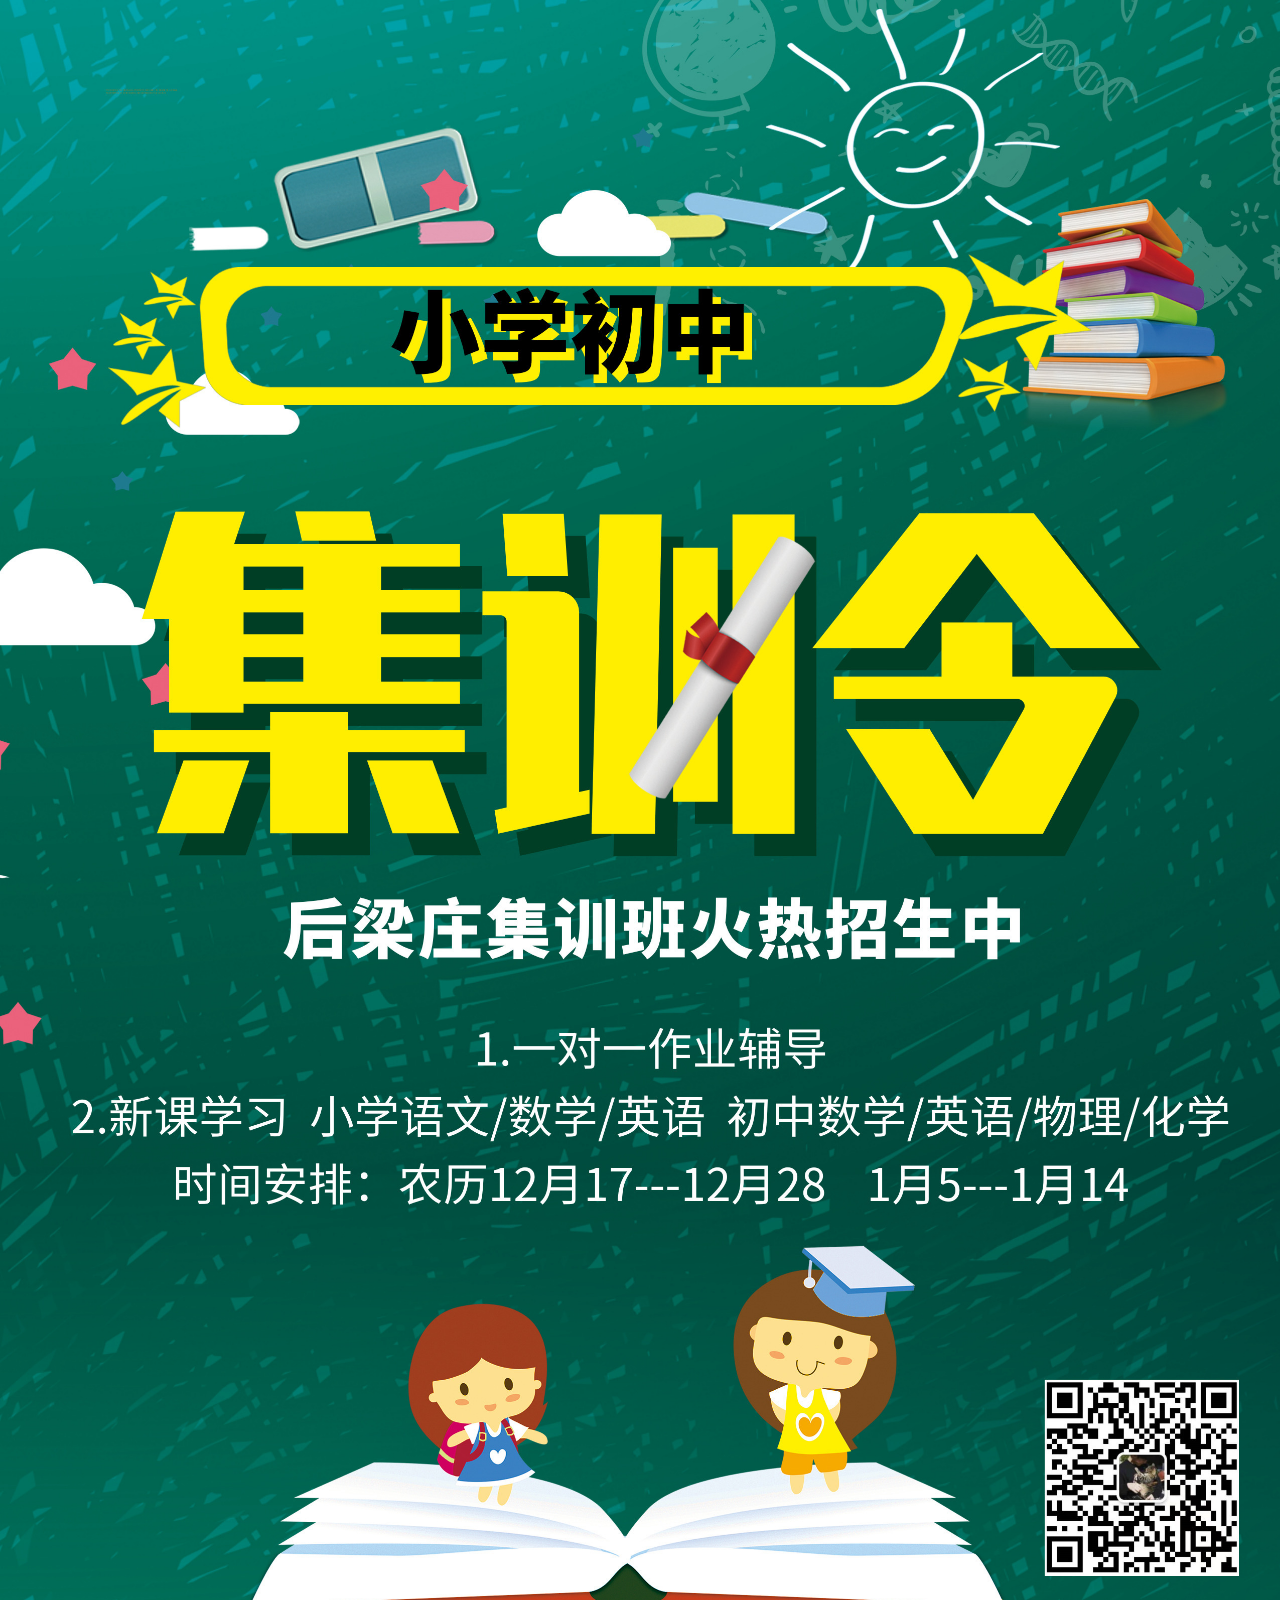
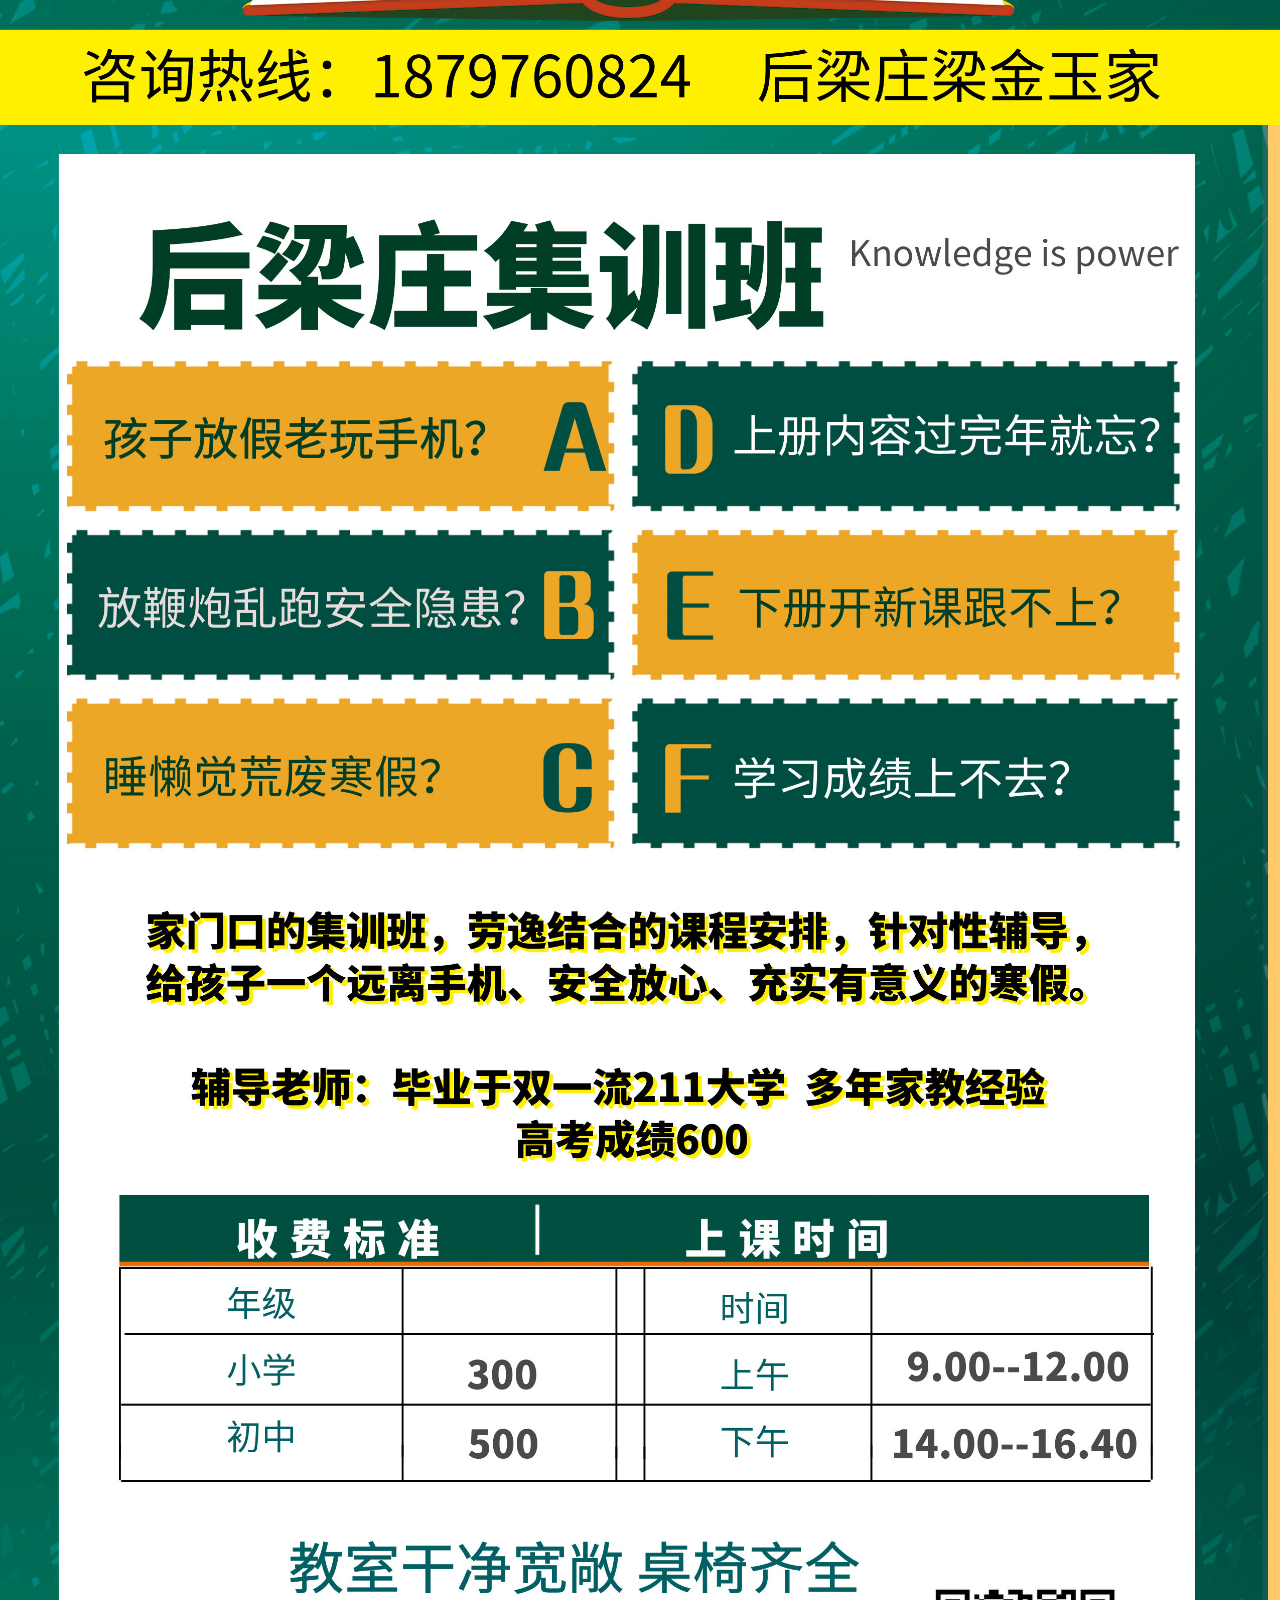
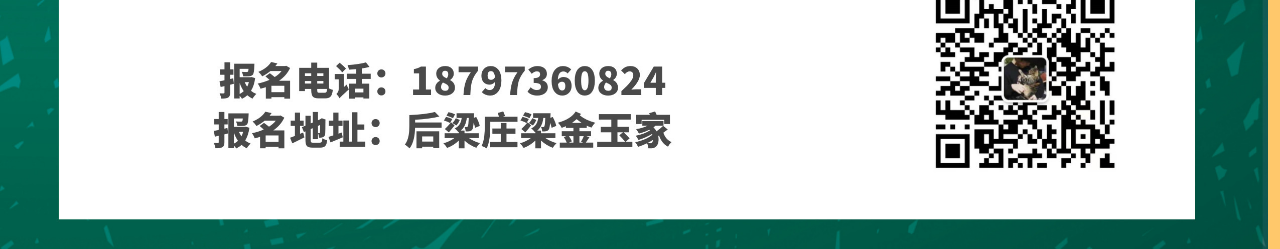
<file: index.html>
<!DOCTYPE html><html lang=en><head><meta charset=utf-8><meta http-equiv=X-UA-Compatible content="IE=edge"><meta name=viewport content="width=device-width,initial-scale=1"><link rel=icon href=favicon.ico><title>后梁庄集训班火热招生中</title><link href=js/about.85b16088.js rel=prefetch><link href=css/app.65e3cb23.css rel=preload as=style><link href=js/app.9a777998.js rel=preload as=script><link href=js/chunk-vendors.4efacd00.js rel=preload as=script><link href=css/app.65e3cb23.css rel=stylesheet></head><body><noscript><strong>We're sorry but givepublicity doesn't work properly without JavaScript enabled. Please enable it to continue.</strong></noscript><div id=app></div><script src=js/chunk-vendors.4efacd00.js></script><script src=js/app.9a777998.js></script></body></html>
</file>
